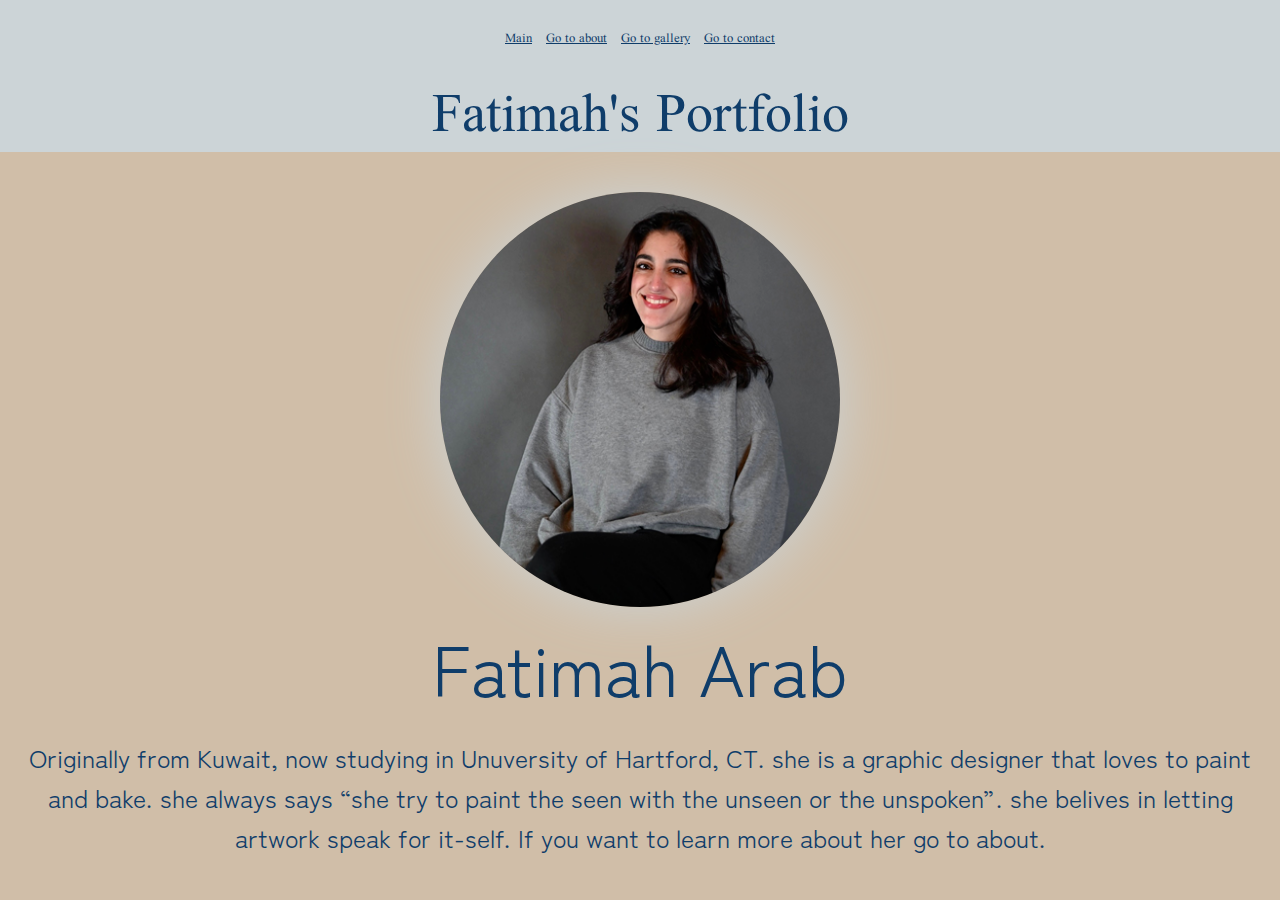
<file: index.html>
<!DOCTYPE html>
<html lang="en">
<head>
  <meta charset="utf-8">
  <meta name="viewport" content="width=device-width,initial-scale=1">
  <meta name="Intorduction" content="introduction about Fatima's life">
  <title>Main page of Fatimah's portfolio</title>
  <!-- The following two preconnects will suffice for all the Google fonts you need.
       DO NOT add more! -->
  <link rel="preconnect" href="https://fonts.googleapis.com">
  <link rel="preconnect" href="https://fonts.gstatic.com" crossorigin>
  <link href="https://fonts.googleapis.com/css2?family=Scheherazade+New&family=Zen+Kaku+Gothic+New&display=swap" rel="stylesheet">
  <!-- Link(s) to your fonts from fonts.googleapis.com go here. -->
  <link rel="stylesheet" href="css/style.css">
</head>
<body>
  <header>
    <nav>
      <ul>
        <li><a href="index.html">Main</a></li>
        <li><a href="about.html">Go to about</a></li>
        <li><a href="gallery.html">Go to gallery</a></li>
        <li><a href="contact.html">Go to contact</a></li>
      </ul>
    </nav>
    <h1>Fatimah's Portfolio</h1>
  </header>
  <main>
    <img class="first-img" src="img/fatima-pic.png" alt="fatima's image">
    <p>Fatimah Arab</p>
    <p class="intro">Originally from Kuwait, now studying in Unuversity of Hartford, CT. she is a graphic designer that loves to paint and bake. she always says “she try to paint the seen with the unseen or the unspoken”. she belives in letting artwork speak for it-self. If you want to learn more about her go to about.</p>
  </main>
</body>
</html>
</file>
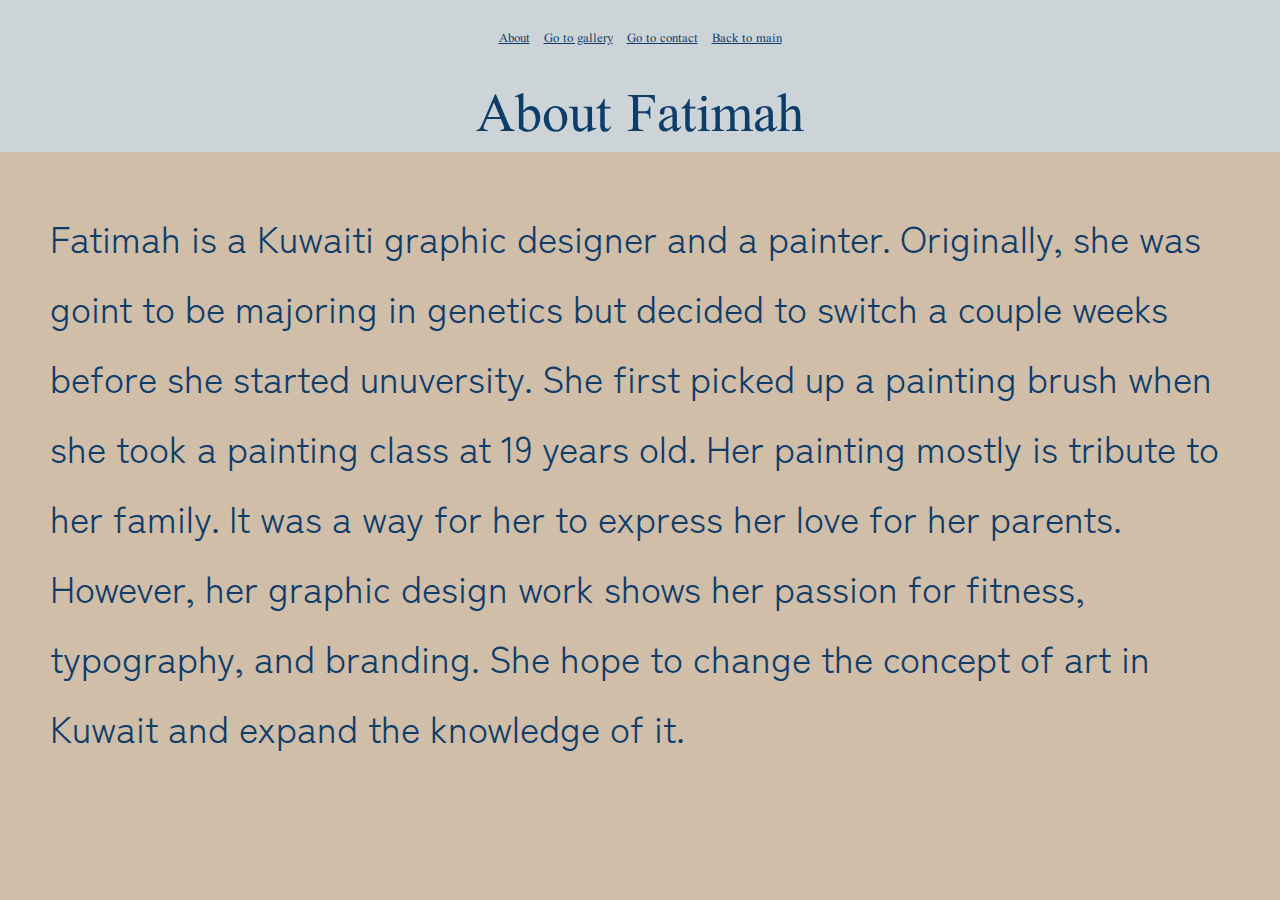
<file: about.html>
<!DOCTYPE html>
<html lang="en">
<head>
  <meta charset="utf-8">
  <meta name="viewport" content="width=device-width,initial-scale=1">
  <meta name="Deep Iinformation" content="more about fatimah">
  <title>About page</title>
  <!-- The following two preconnects will suffice for all the Google fonts you need.
       DO NOT add more! -->
  <link rel="preconnect" href="https://fonts.googleapis.com">
  <link rel="preconnect" href="https://fonts.gstatic.com" crossorigin>
  <link href="https://fonts.googleapis.com/css2?family=Scheherazade+New&family=Zen+Kaku+Gothic+New&display=swap" rel="stylesheet">
  <!-- Link(s) to your fonts from fonts.googleapis.com go here. -->
  <link rel="stylesheet" href="css/style.css">
</head>
<body>
  <header>
    <nav>
      <ul>
        <li><a href="about.html">About</a></li>
        <li><a href="gallery.html">Go to gallery</a></li>
        <li><a href="contact.html">Go to contact</a></li>
        <li><a href="index.html">Back to main</a></li>
      </ul>
    </nav>
    <h1>About Fatimah</h1>
  </header>
  <main>
    <p class="about-fat">Fatimah is a  Kuwaiti graphic designer and a painter. Originally, she was goint to be majoring in genetics but decided to switch a couple weeks before she started unuversity. She first picked up a painting brush when she took a painting class at 19 years old. Her painting mostly is tribute to her family. It was a way for her to express her love for her parents. However, her graphic design work shows her passion for fitness, typography, and branding. She hope to change the concept of art in Kuwait and expand the knowledge of it.</p>
  </main>
</body>
</html>
</file>
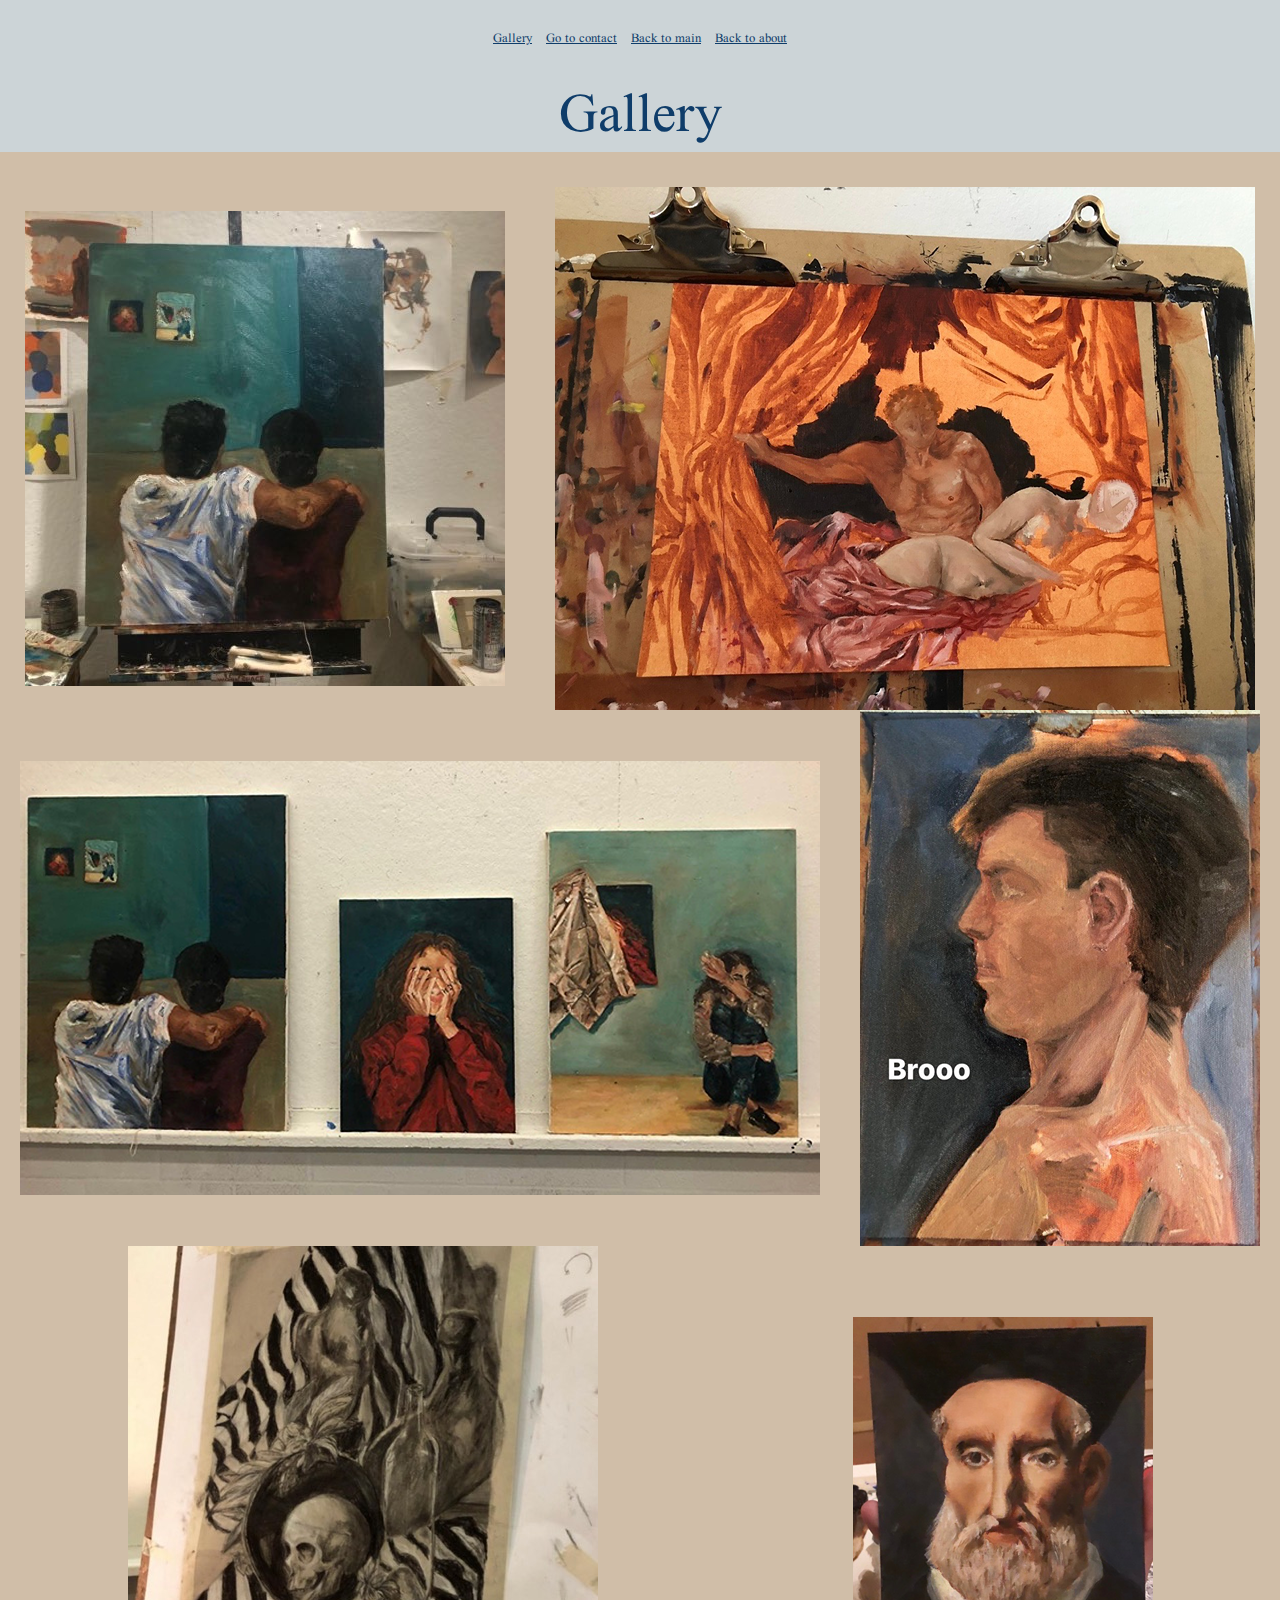
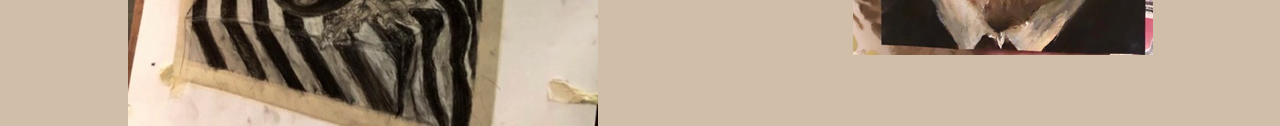
<file: gallery.html>
<!DOCTYPE html>
<html lang="en">
<head>
  <meta charset="utf-8">
  <meta name="viewport" content="width=device-width,initial-scale=1">
  <meta name="fatimah's gallery" content="photos of her art work">
  <title>Fatimah's art work</title>
  <!-- The following two preconnects will suffice for all the Google fonts you need.
       DO NOT add more! -->
  <link rel="preconnect" href="https://fonts.googleapis.com">
  <link rel="preconnect" href="https://fonts.gstatic.com" crossorigin>
  <link href="https://fonts.googleapis.com/css2?family=Scheherazade+New&family=Zen+Kaku+Gothic+New&display=swap" rel="stylesheet">
  <!-- Link(s) to your fonts from fonts.googleapis.com go here. -->
  <link rel="stylesheet" href="css/style.css">
</head>
<body>
  <header>
    <nav>
      <ul>
        <li><a href="gallery.html">Gallery</a></li>
        <li><a href="contact.html">Go to contact</a></li>
        <li><a href="index.html">Back to main</a></li>
        <li><a href="about.html">Back to about</a></li>
      </ul>
    </nav>
    <h1>Gallery</h1>
  </header>
  <main>
    <div>
      <img src="img/first-pic.jpg" alt="two people setting next to each other">
      <img src="img/sec-pic.jpg" alt=" a drawing">
      <img src="img/four-pic.jpg" alt="multipul drawings">
      <img src="img/fif-pic.jpg" alt=" pic of a man">
      <img  src="img/six-pic.jpg" alt=" a drawing of a skeleton">
      <img  src="img/thir-pic.jpg" alt=" a drawing of an old man">
    </div>
  </main>
</body>
</html>
</file>
<file: css/style.css>
a,abbr,address,article,aside,audio,b,blockquote,body,canvas,caption,cite,code,dd,del,details,dfn,div,dl,dt,em,embed,fieldset,figcaption,figure,footer,form,h1,h2,h3,h4,h5,h6,header,html,i,iframe,img,ins,kbd,label,legend,li,mark,menu,nav,object,ol,output,p,pre,q,ruby,samp,section,small,span,strong,sub,summary,sup,table,tbody,td,tfoot,th,thead,time,tr,ul,var,video{margin:0;border:0;padding:0;vertical-align:baseline;font:inherit}article,aside,details,figcaption,figure,footer,header,menu,nav,section{display:block}body{line-height:1;font-family:sans-serif}ol,ul{list-style:none}blockquote,q{quotes:none}blockquote::before,blockquote::after,q::before,q::after{content:none}table{border-collapse:collapse;border-spacing:0}body{margin:auto;font-family:"Zen Kaku Gothic New",sans-serif;background-color:#d0bea8}@media(min-width: 400px){body{width:auto}}@media(min-width: 800px){body{width:auto}}@media(min-width: 1200px){body{width:auto}}h1,h2,h3,h4,h5,h6{font-family:"Scheherazade New",serif;text-align:center;background-color:#ccd4d7;color:#0f3d6a;font-size:60px;padding:10px}nav ul{text-align:center;padding:27px;background-color:#ccd4d7}nav ul li{display:inline-block}nav ul li a{padding:5px;font-size:14px;color:#0f3d6a;font-family:"Scheherazade New",serif}nav ul li a:hover{color:#d0bea8}main p{font-size:70px;text-align:center;padding:25px;color:#0f3d6a;font-family:"Zen Kaku Gothic New",sans-serif}main div{display:flex;flex-wrap:wrap;justify-content:space-around;align-items:center;align-content:center;margin-top:35px}main .intro{font-size:25px;text-align:center;color:#0f3d6a;font-family:"Zen Kaku Gothic New",sans-serif;margin:-15px;line-height:40px}main .about-fat{font-size:37px;text-align:left;padding:40px;margin:10px;line-height:70px}main .contact a{font-size:40px;color:#0f3d6a;font-family:"Scheherazade New",serif;text-align:center;margin-top:70px;display:block}main .contact a:hover{color:#ccd4d7}.first-img{height:415px;width:400px;display:block;margin:auto;border-radius:50%;margin-top:40px;box-shadow:0 0 55px #ccd4d7}/*# sourceMappingURL=style.css.map */
</file>
